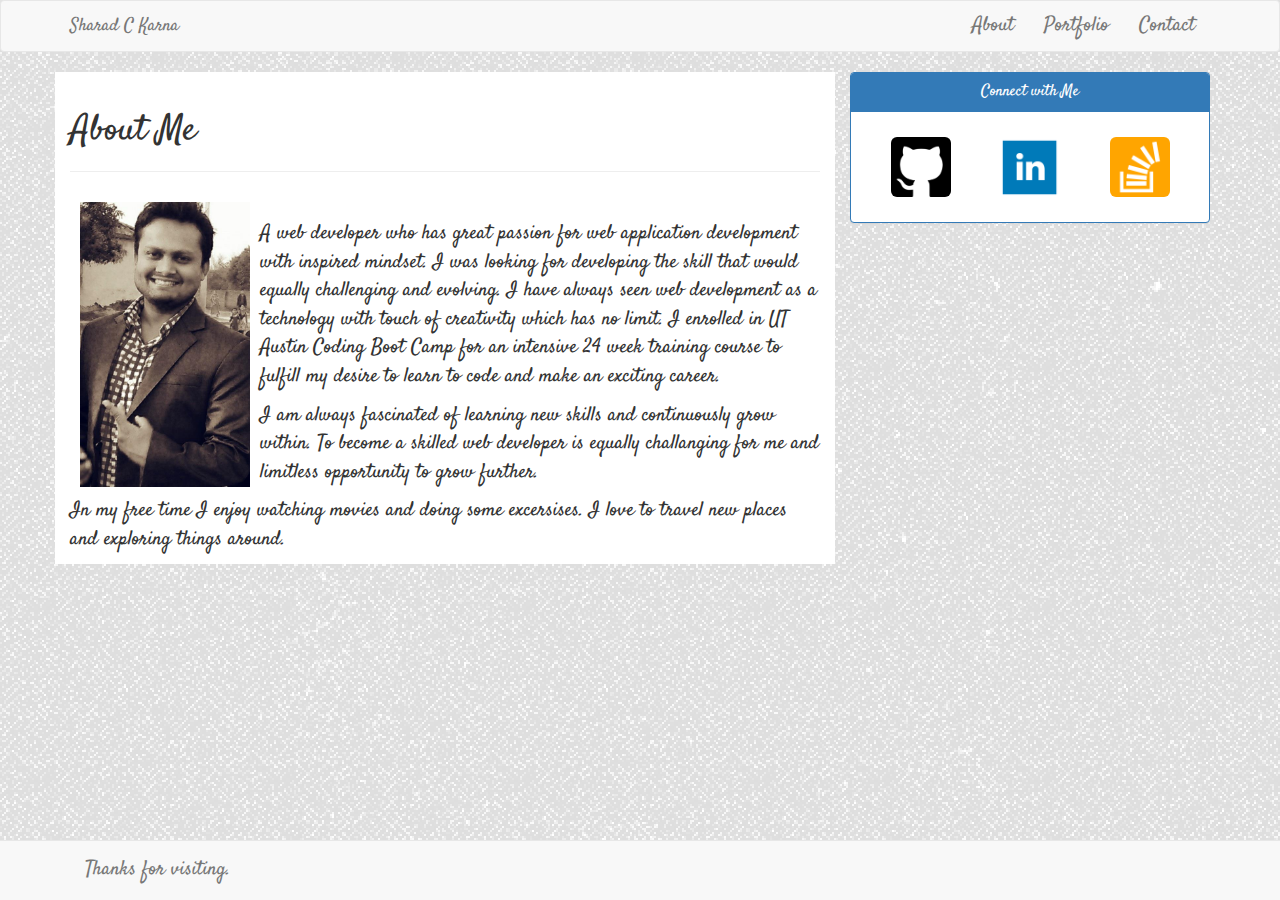
<file: index.html>
<!DOCTYPE html>
<html>
<head>
	<title>Sharad C Karna</title>
  <meta name="viewport" content="width=device-width, initial-scale=1.0">
	<link rel="stylesheet" href="https://maxcdn.bootstrapcdn.com/bootstrap/3.3.7/css/bootstrap.min.css" integrity="sha384-BVYiiSIFeK1dGmJRAkycuHAHRg32OmUcww7on3RYdg4Va+PmSTsz/K68vbdEjh4u" crossorigin="anonymous">
  <link rel="stylesheet" type="text/css" href="style.css">
  <link href="https://fonts.googleapis.com/css?family=Pacifico|Satisfy" rel="stylesheet">

</head>
<body>

<nav class="navbar navbar-default">
  <div class="container">
    <!-- for better mobile display -->
    <div class="navbar-header">
      <button type="button" class="navbar-toggle collapsed" data-toggle="collapse" data-target="#bs-example-navbar-collapse-1" aria-expanded="false">
        <span class="sr-only">Toggle navigation</span>
        <span class="icon-bar"></span>
        <span class="icon-bar"></span>
        <span class="icon-bar"></span>
      </button>
      <a class="navbar-brand" href="index.html">Sharad C Karna</a>
    </div>

    <!-- Collect the nav links, forms, and other content for toggling -->
    <div class="collapse navbar-collapse" id="bs-example-navbar-collapse-1">
      <ul class="nav navbar-nav navbar-right">
        <li><a href="index.html">About <span class="sr-only">(current)</span></a></li>
        <li><a href="portfolio.html">Portfolio</a></li>
        <li><a href="contact.html">Contact</a></li>
      </ul>
      </form>
    </div><!-- /.navbar-collapse -->
  </div><!-- /.container-fluid -->
</nav>

<div class="container">
  
  <div class="row bio">
    <div class="col-xs-12 col-md-8 content">
      <!-- Bio Section -->
      <div class="page-header">
        <h1>About Me</h1>
      </div>
        <img class=" img-responsive pull-left img-margin sk" src="images/sk.jpg" alt="Sharad Karna sk" width="170px">
        <br>
        <p>A web developer who has great passion for web application development with inspired mindset. I was looking for developing the skill that would equally challenging and evolving. I have always seen web development as a technology with touch of creativity which has no limit. I enrolled in UT Austin Coding Boot Camp for an intensive 24 week training course to fulfill my desire to learn to code and make an exciting career.</p>
        <p>I am always fascinated of learning new skills and continuously grow within. To become a skilled web developer is equally challanging for me and limitless opportunity to grow further.</p>
        <p>In my free time I enjoy watching movies and doing some excersises. I love to travel new places and exploring things around.</p>
    </div>
    <div class="col-xs-12 col-md-4">
      <!--Sidebar-->
      <div class="panel panel-primary social">
        <div class="panel-heading">
          <h3 class="panel-title text-center">Connect with Me</h3>
        </div>
        <div class="panel-body row social-icons">
          <div class="col-xs-4">
            <a href="https://github.com/SharadCK" target="blank_"><img src="images/github.png" class="img-responsive img-rounded" alt="github logo icon" width="60px" height="60px"></a>
          </div>
          <div class="col-xs-4">
            <a href="https://www.linkedin.com/in/sharad-karna-788206148/" target="blank_"><img src="images/linkedin.png" class="img-responsive img-rounded" alt="linked in logo icon" width="60px" height="60px"></a>
          </div>
          <div class="col-xs-4">
            <a href="https://stackoverflow.com/users/8360630/sharad" target="blank_"><img src="images/stackoverflow.png" class="img-responsive img-rounded" alt="stack overflow logo icon" width="60px" height="60px"></a>
          </div>
        </div>
      </div>
    </div>

<div class="navbar navbar-default navbar-fixed-bottom footer">
    <div class="container">
      <p class="navbar-text">Thanks for visiting.</p>
    </div>
</div>


</div>

</body>
</html>
</file>
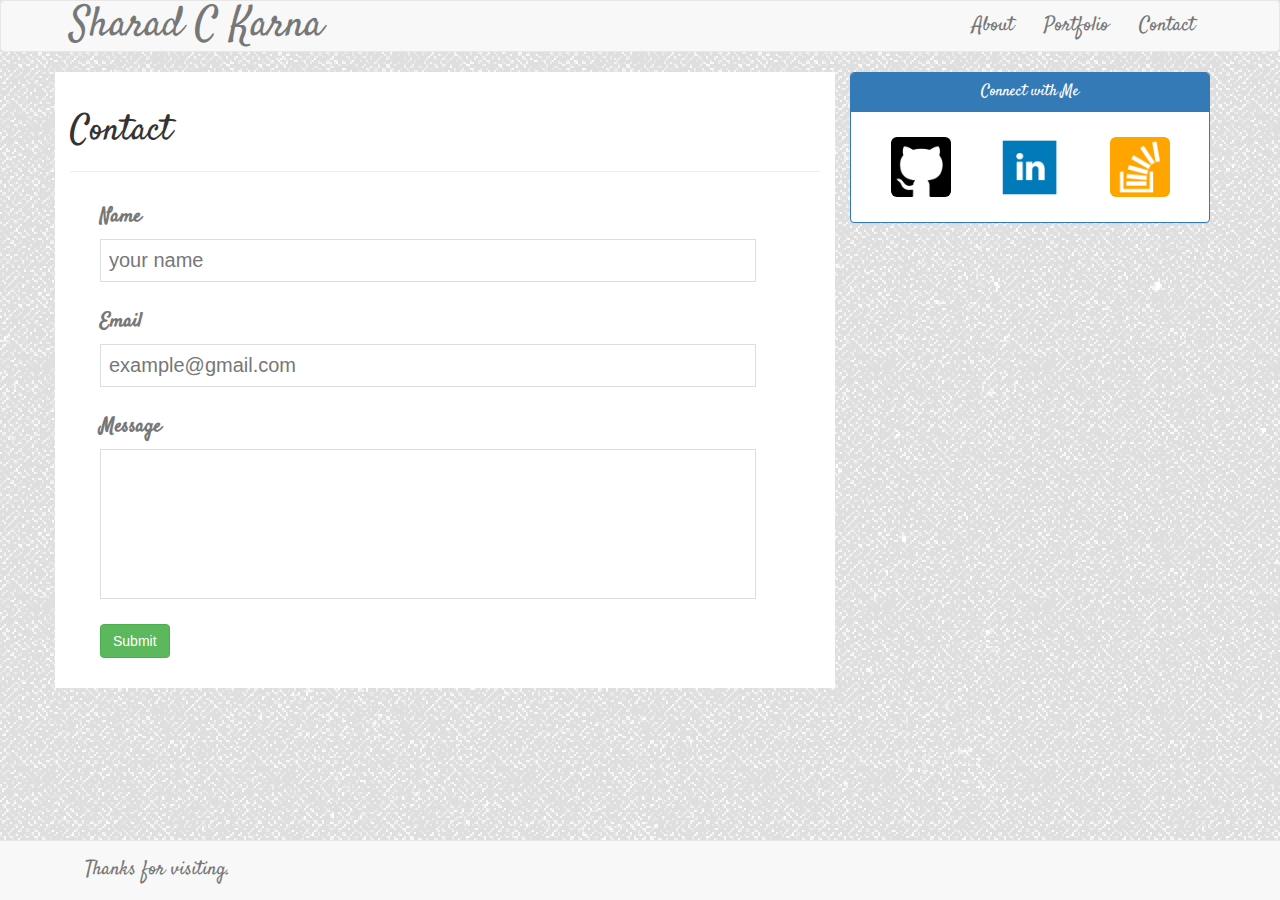
<file: contact.html>
<!DOCTYPE html>
<html>
<head>
  <title>Sharad C Karna</title>
  <meta name="viewport" content="width=device-width, initial-scale=1.0">
  <link rel="stylesheet" href="https://maxcdn.bootstrapcdn.com/bootstrap/3.3.7/css/bootstrap.min.css" integrity="sha384-BVYiiSIFeK1dGmJRAkycuHAHRg32OmUcww7on3RYdg4Va+PmSTsz/K68vbdEjh4u" crossorigin="anonymous">
  <link rel="stylesheet" type="text/css" href="style.css">
  <link href="https://fonts.googleapis.com/css?family=Pacifico|Satisfy" rel="stylesheet">
</head>
<body>

<nav class="navbar navbar-default">
  <div class="container">
    <!-- Brand and toggle get grouped for better mobile display -->
    <div class="navbar-header">
      <button type="button" class="navbar-toggle collapsed" data-toggle="collapse" data-target="#bs-example-navbar-collapse-1" aria-expanded="false">
        <span class="sr-only">Toggle navigation</span>
        <span class="icon-bar"></span>
        <span class="icon-bar"></span>
        <span class="icon-bar"></span>
      </button>
      <a class="navbar-brand name" href="index.html">Sharad C Karna</a>
    </div>

    <!-- Collect the nav links, forms, and other content for toggling -->
    <div class="collapse navbar-collapse" id="bs-example-navbar-collapse-1">
      <ul class="nav navbar-nav navbar-right">
        <li><a href="index.html">About</a></li>
        <li><a href="portfolio.html">Portfolio <span class="sr-only">(current)</span></a></li>
        <li><a href="contact.html">Contact <span class="sr-only">(current)</span></a></li>
      </ul>
      </form>
    </div><!-- /.navbar-collapse -->
  </div><!-- /.container-fluid -->
</nav>

<div class="container">
  
  <div class="row">
    <div class="col-xs-12 col-md-8 content">
      <!-- Contact Form -->
      <div class="page-header">
        <h1>Contact</h1>
      </div>
      <form class="contact-form" action="mailto:sharad.karna2@gmail.com">
        <label>Name</label>
        <br>
        <input type="text" value="your name" name="name">
        <br><br>
        <label>Email</label>
        <br>
        <input type="text" value="example@gmail.com" name="email">
        <br><br>
        <label>Message</label>
        <br>
        <input class="message" type="text-area" name="message">
        <br><br>
        <button type="button" class="btn btn-success">Submit</button>
      </form>
    </div>
    <div class="col-xs-12 col-md-4">
      <!--Sidebar-->
      <div class="panel panel-primary social">
        <div class="panel-heading">
          <h3 class="panel-title text-center">Connect with Me</h3>
        </div>
        <div class="panel-body row social-icons">
          <div class="col-xs-4">
            <a href="https://github.com/SharadCK" target="blank_"><img src="images/github.png" class="img-responsive img-rounded" alt="github logo icon" width="60px" height="60px"></a>
          </div>
          <div class="col-xs-4">
            <a href="https://www.linkedin.com/in/sharad-karna-788206148/" target="blank_"><img src="images/linkedin.png" class="img-responsive img-rounded" alt="linked in logo icon" width="60px" height="60px"></a>
          </div>
          <div class="col-xs-4">
            <a href="https://stackoverflow.com/users/8360630/sharad" target="blank_"><img src="images/stackoverflow.png" class="img-responsive img-rounded" alt="stack overflow logo icon" width="60px" height="60px"></a>
          </div>
        </div>
      </div>
    </div>

<div class="navbar navbar-default navbar-fixed-bottom">
    <div class="container">
      <p class="navbar-text">Thanks for visiting.</p>
    </div>
</div>
  </div>
</div>

</body>
</html>
</file>
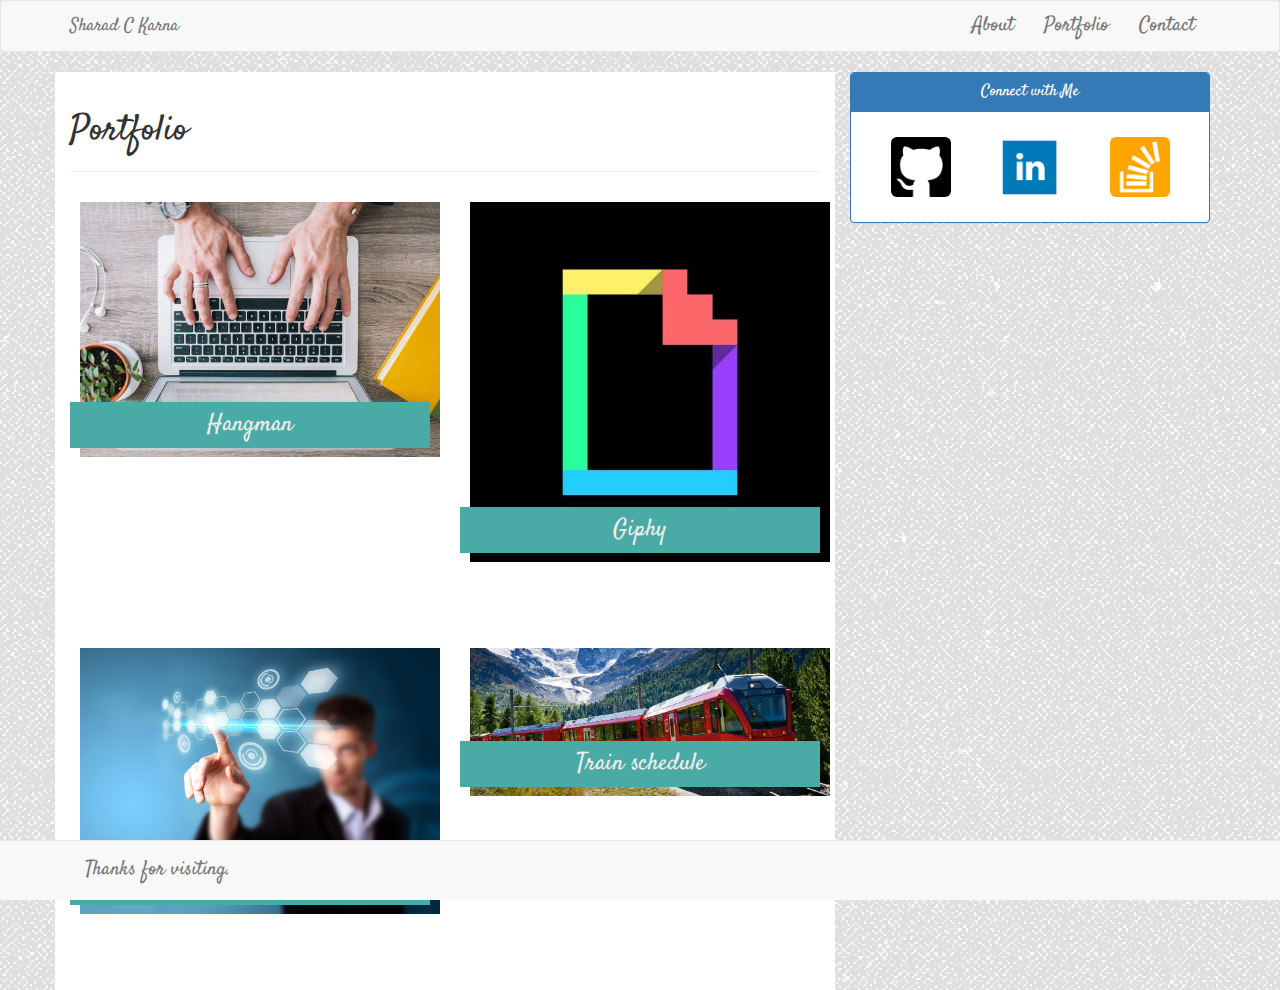
<file: portfolio.html>
<!DOCTYPE html>
<html>

<head>
    <title>Sharad C Karna</title>
    <meta name="viewport" content="width=device-width, initial-scale=1.0">
    <link rel="stylesheet" href="https://maxcdn.bootstrapcdn.com/bootstrap/3.3.7/css/bootstrap.min.css" integrity="sha384-BVYiiSIFeK1dGmJRAkycuHAHRg32OmUcww7on3RYdg4Va+PmSTsz/K68vbdEjh4u" crossorigin="anonymous">
    <link rel="stylesheet" type="text/css" href="style.css">
    <link href="https://fonts.googleapis.com/css?family=Pacifico|Satisfy" rel="stylesheet">
</head>

<body>
    <nav class="navbar navbar-default">
        <div class="container">
            <!-- for better mobile display -->
            <div class="navbar-header">
                <button type="button" class="navbar-toggle collapsed" data-toggle="collapse" data-target="#bs-example-navbar-collapse-1" aria-expanded="false">
                    <span class="sr-only">Toggle navigation</span>
                    <span class="icon-bar"></span>
                    <span class="icon-bar"></span>
                    <span class="icon-bar"></span>
                </button>
                <a class="navbar-brand" href="index.html">Sharad C Karna</a>
            </div>
            <!-- Collect the nav links, forms, and other content for toggling -->
            <div class="collapse navbar-collapse" id="bs-example-navbar-collapse-1">
                <ul class="nav navbar-nav navbar-right">
                    <li><a href="index.html">About</a></li>
                    <li><a href="portfolio.html">Portfolio <span class="sr-only">(current)</span></a></li>
                    <li><a href="contact.html">Contact</a></li>
                </ul>
                </form>
            </div>
            <!-- /.navbar-collapse -->
        </div>
        <!-- /.container-fluid -->
    </nav>
    <div class="container">
        <div class="row">
            <div class="col-xs-12 col-md-8 content">
                <!-- Portfolio Section -->
                <div class="page-header">
                    <h1>Portfolio</h1>
                </div>
                <div class="row portfolio">
                    <div class="col-xs-12 col-md-6">
                        <a href="https://sharadck.github.io/Hangman-Game/" target="blank"><img src="images/placeholder1.jpg" class="img-responsive" width="350px" height="200px">
          <h3 class="text-center">Hangman</h3>
        </div>
        <div class="col-xs-12 col-md-6">
          <a href="https://sharadck.github.io/GifTastic/" target="blank"><img src="images/giphy.jpg" class="img-responsive" width="350px" height="200px">
          <h3 class="text-center">Giphy</h3>
        </div>
      </div>
      <div class="row portfolio">
        <div class="col-xs-12 col-md-6">
          <a href="https://sharadck.github.io/TriviaGame/" target="blank"><img src="images/placeholder3.jpg" class="img-responsive" width="350px" height="200px">
          <h3 class="text-center">Trivia Game</h3>
        </div>
        <div class="col-xs-12 col-md-6">
          <a href="https://sharadck.github.io/Train-Scheduler/" target="blank"><img src="images/train.jpg" class="img-responsive" width="350px" height="200px">
              <h3 class="text-center gallery-caption">Train schedule</h3></a>
        </div>
      </div>
      
    </div>
    <div class="col-xs-12 col-md-4">
      <!--Sidebar-->
      <div class="panel panel-primary social">
        <div class="panel-heading">
          <h3 class="panel-title text-center">Connect with Me</h3>
        </div>
        <div class="panel-body row social-icons">
          <div class="col-xs-4">
            <a href="https://github.com/SharadCK" target="blank_"><img src="images/github.png" class="img-responsive img-rounded" alt="github logo icon" width="60px" height="60px"></a>
                    </div>
                    <div class="col-xs-4">
                        <a href="https://www.linkedin.com/in/sharad-karna-788206148/" target="blank_"><img src="images/linkedin.png" class="img-responsive img-rounded" alt="linked in logo icon" width="60px" height="60px"></a>
                    </div>
                    <div class="col-xs-4">
                        <a href="https://stackoverflow.com/users/8360630/sharad" target="blank_"><img src="images/stackoverflow.png" class="img-responsive img-rounded" alt="stack overflow logo icon" width="60px" height="60px"></a>
                    </div>
                </div>
            </div>
        </div>
        <div class="navbar navbar-default navbar-fixed-bottom">
            <div class="container">
                <p class="navbar-text">Thanks for visiting.</p>
            </div>
        </div>
    </div>
</body>

</html>
</file>
<file: style.css>
* {
	font-family: 'Pacifico', serif;
	font-family: 'Satisfy', cursive;
	font-size: 20px;
}

.portfolio h3 {
	color: #eeeeee;
	background-color: #4aaaa5;
	font-size: 24px;
	padding-top: 10px;
	padding-bottom: 10px;
	width: 100%;
	position: relative;
	bottom: 75px;
}

.portfolio img {
	width: 100%;
}

.name {
	font-size: 42px;
}

.headshot {
	margin: 0px 25px 15px 0px;
}

.content {
	background-color: #ffffff;
	overflow: auto;
}

.social {
	background-color: #ffffff;
}

.social-icons {
	margin: auto;
}

.contact-form {
	margin: 30px; 
	font-family: "Arial", "Helvetica Neue", Helvetica, sans-serif;
	color: #777777;
	line-height: 125%;
}

.contact-form input {
	width: 95%;
	font-family: "Arial", "Helvetica Neue", Helvetica, sans-serif;
	color: #777777;
	border: .5px solid #dddddd;
	padding: 8px;
	margin-top: 5px;
}

.message {
	height: 150px;
}

.footer {
	clear: both;
}

body {
	background-image: url(images/tex2res5_@2X.png);
}
.img-responsive {
	margin:10px;
	font-family: 'Pacifico', cursive;
}
</file>
